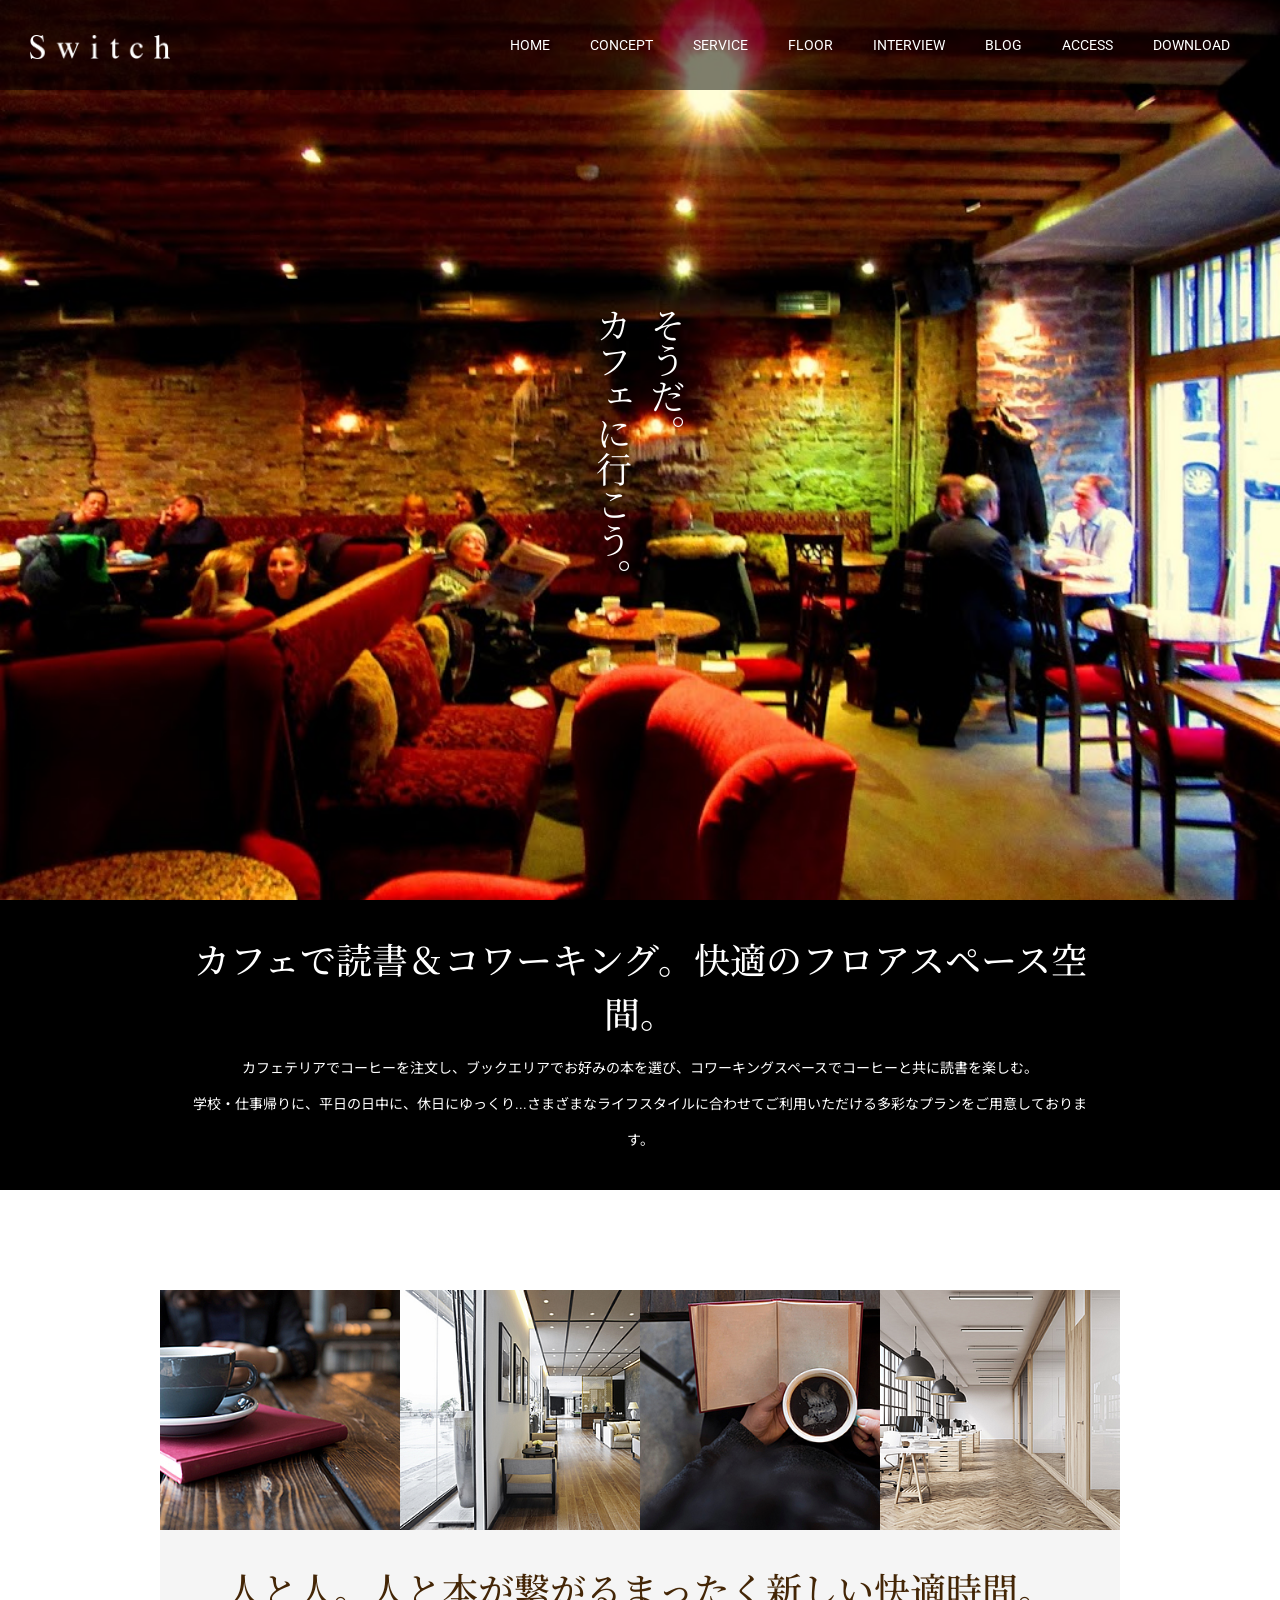
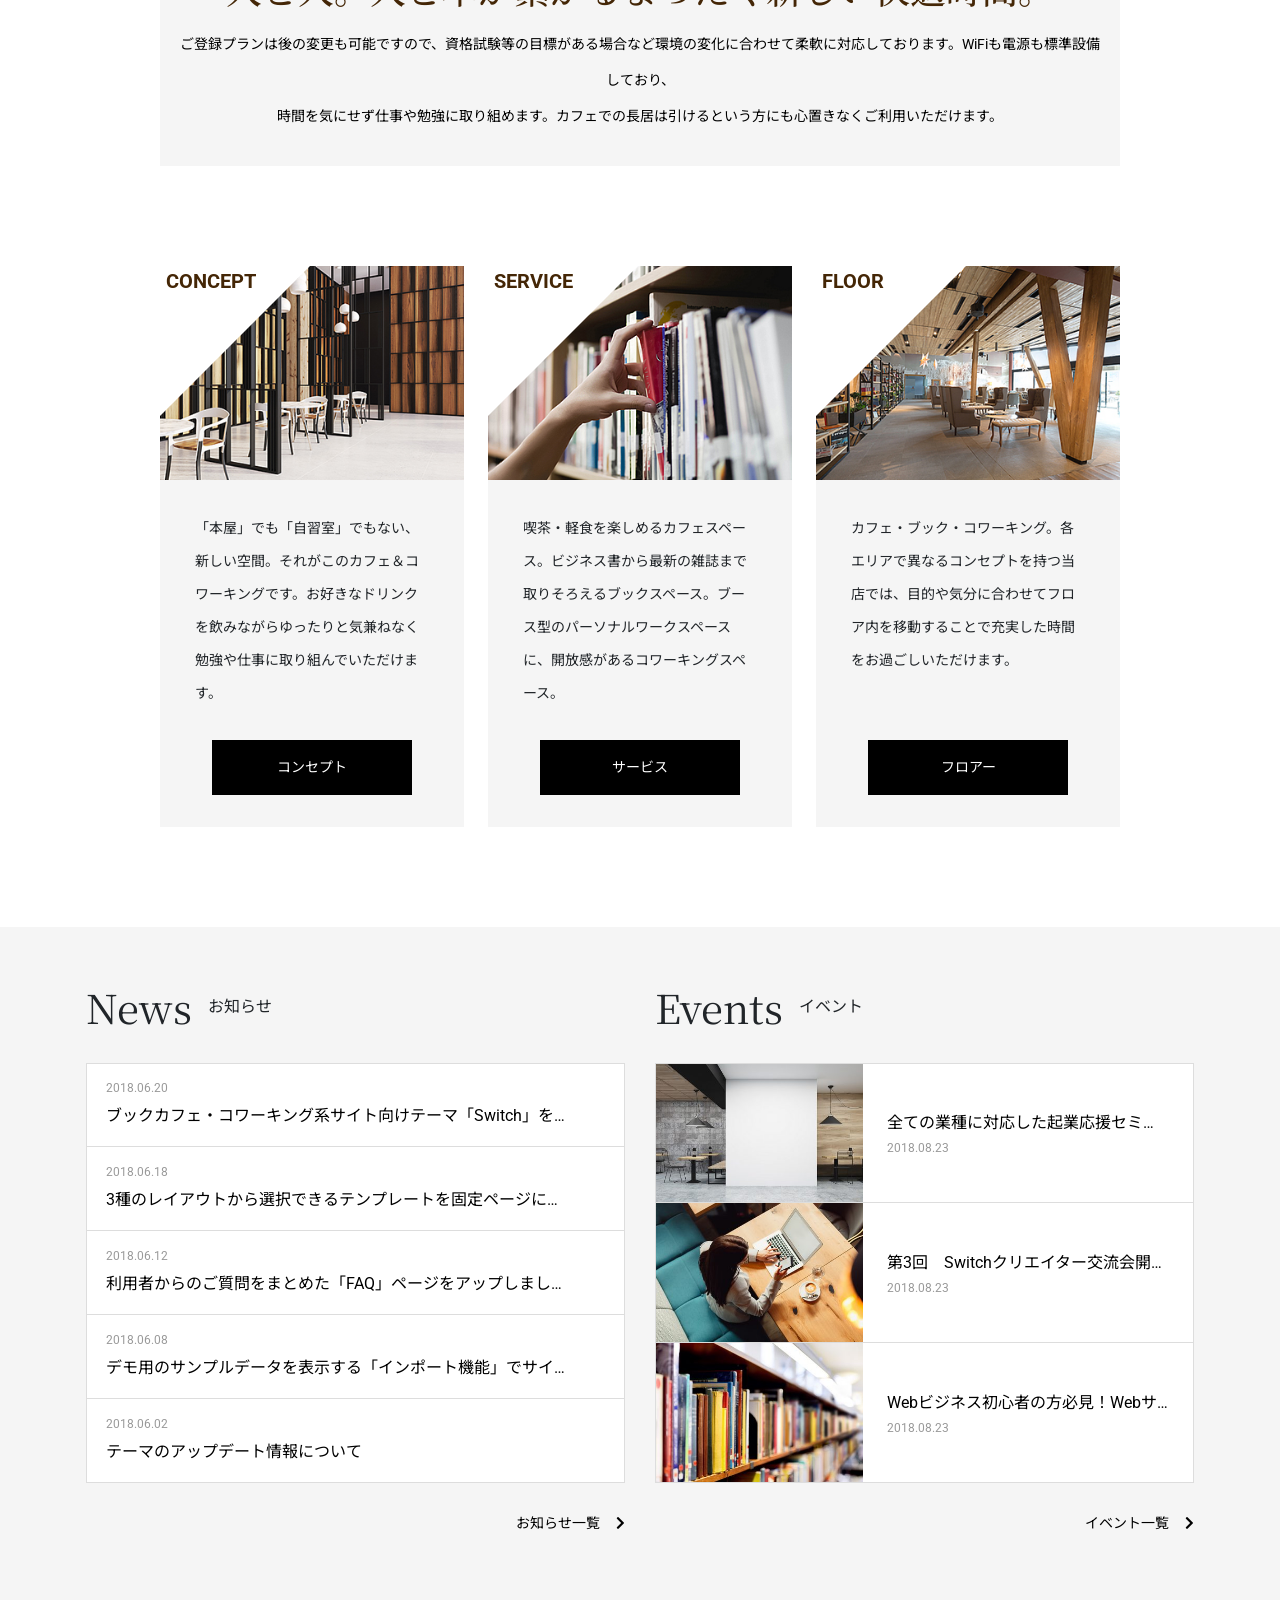
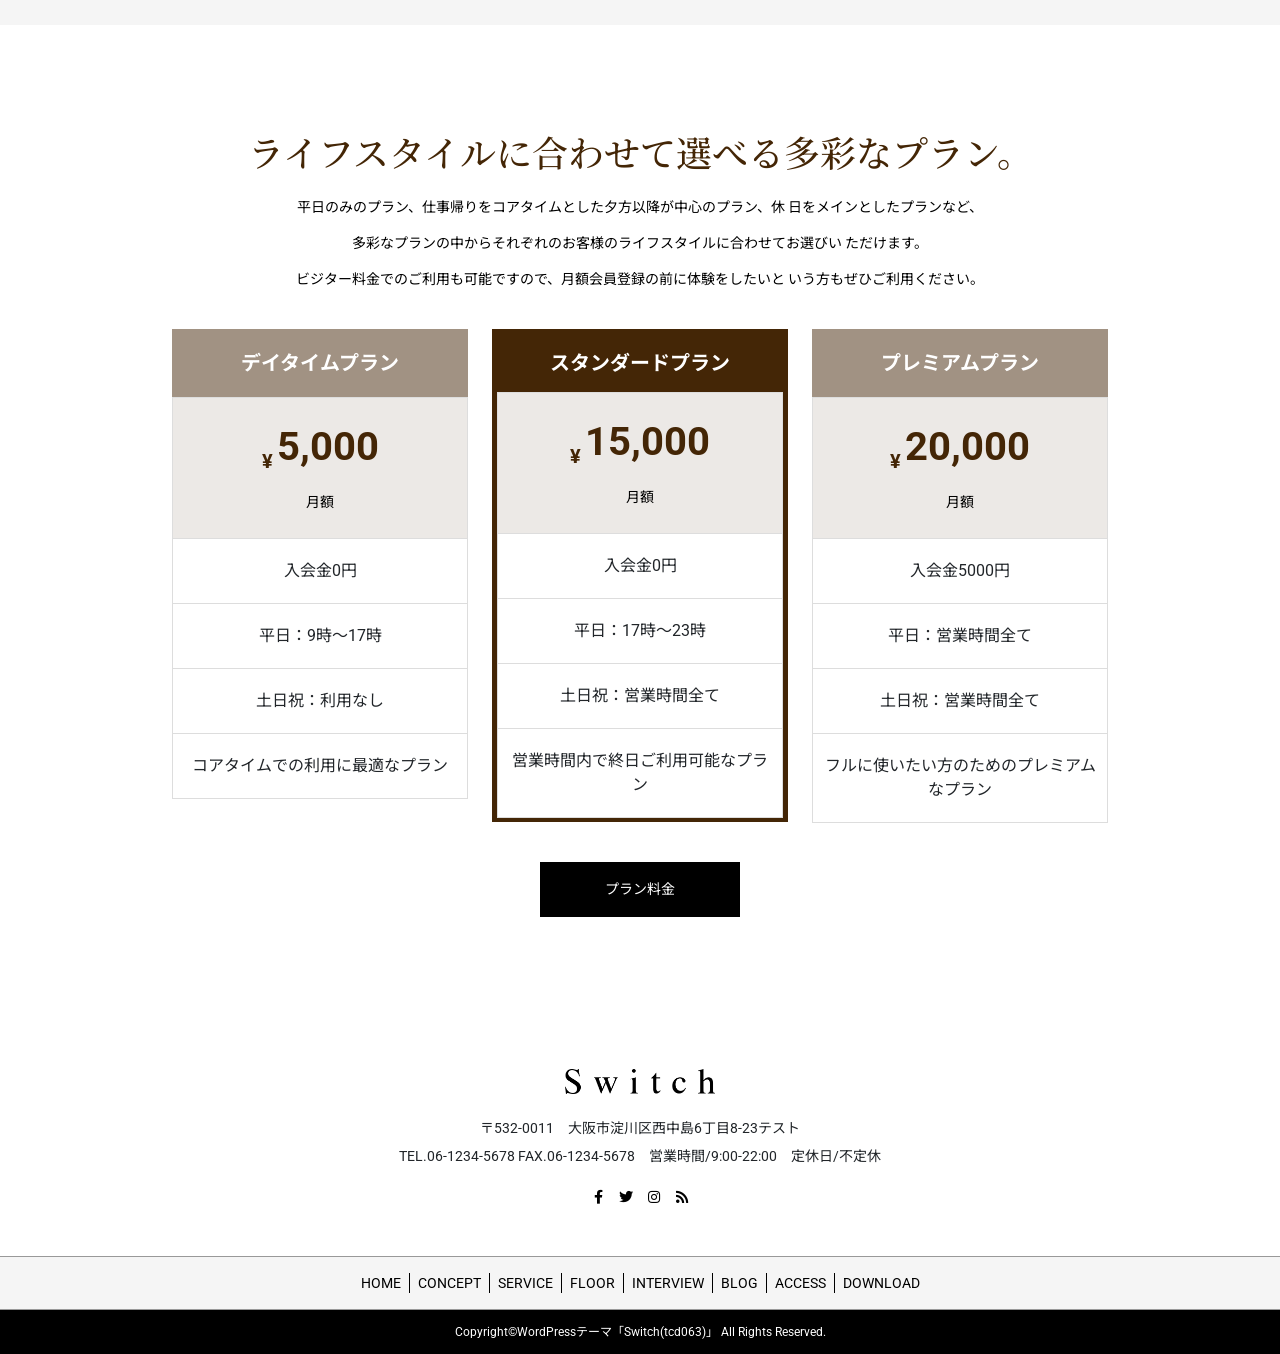
<file: index.html>
<!DOCTYPE html>
<html lang="en">
  <head>
    <meta charset="UTF-8" />
    <meta name="viewport" content="width=device-width, initial-scale=1.0" />
    <title>サイト制作課題</title>

    <link rel="preconnect" href="https://fonts.gstatic.com" />
    <link
      href="https://fonts.googleapis.com/css2?family=Noto+Sans+JP:wght@400;500;700&family=Noto+Serif+JP:wght@400;500;700&family=Roboto:wght@400;500;700&display=swap"
      rel="stylesheet"
    />
    <link
      rel="stylesheet"
      href="https://cdn.jsdelivr.net/npm/bootstrap@4.5.3/dist/css/bootstrap.min.css"
      integrity="sha384-TX8t27EcRE3e/ihU7zmQxVncDAy5uIKz4rEkgIXeMed4M0jlfIDPvg6uqKI2xXr2"
      crossorigin="anonymous"
    />
    <link
      rel="stylesheet"
      href="https://use.fontawesome.com/releases/v5.6.3/css/all.css"
    />

    <link rel="stylesheet" href="./style.css" />
  </head>
  <body>
    <header>
      <nav class="navbar navbar-expand-xl navbar-light">
        <div class="container-fluid p-0">
          <a class="navbar-brand p-0 m-0" href="#">
            <img src="./img/header.png" alt="logo" />
          </a>
          <button
            class="navbar-toggler border-0"
            type="button"
            data-toggle="collapse"
            data-target="#navbarSupportedContent"
            aria-controls="navbarSupportedContent"
            aria-expanded="false"
            aria-label="Toggle navigation"
          >
            <span
              class="navbar-toggler-icon d-flex justify-content-center align-items-center"
            ></span>
          </button>
          <div class="collapse navbar-collapse" id="navbarSupportedContent">
            <ul class="navbar-nav ml-auto">
              <li class="nav-item">
                <a class="nav-link" href="#">HOME</a>
              </li>
              <li class="nav-item dropdown">
                <button
                  class="navbar-toggler d-flex justify-content-between align-items-center dropdown-lg d-xl-none"
                  type="button"
                  data-toggle="collapse"
                  data-target="#navbarDropdown"
                  aria-controls="navbarDropdown"
                  aria-expanded="false"
                >
                  CONCEPT
                  <span class="dropdown-icon">
                    <img
                      src="./img/icon-plus.svg"
                      width="26"
                      height="26"
                      class="icon-plus"
                    />
                    <img
                      src="./img/icon-minus.svg"
                      width="26"
                      height="26"
                      class="icon-minus"
                    />
                  </span>
                </button>
                <a
                  class="nav-link d-none d-xl-block"
                  href="#"
                  id="navbarDropdown"
                  role="button"
                  aria-expanded="false"
                  aria-haspopup="true"
                >
                  CONCEPT
                </a>
                <div
                  class="collapse mt-0 border-0 rounded-0 drop-menu"
                  id="navbarDropdown"
                >
                  <ul>
                    <li>
                      <a class="dropdown-item" href="#">ブログアーカイブ</a>
                    </li>
                    <li>
                      <a class="dropdown-item" href="#">お知らせアーカイブ</a>
                    </li>
                    <li>
                      <a class="dropdown-item" href="#">イベントアーカイブ</a>
                    </li>
                    <li>
                      <a class="dropdown-item" href="#"
                        >インタビューアーカイブ</a
                      >
                    </li>
                    <li><a class="dropdown-item" href="#">FAQページ</a></li>
                    <li>
                      <a class="dropdown-item" href="#"
                        >固定ページ(デフォルト)</a
                      >
                    </li>
                    <li><a class="dropdown-item" href="#">CONCEPT</a></li>
                    <li><a class="dropdown-item" href="#">SERVICE</a></li>
                    <li><a class="dropdown-item" href="#">FLOOR</a></li>
                    <li><a class="dropdown-item" href="#">ACCESS</a></li>
                  </ul>
                </div>
              </li>
              <li class="nav-item">
                <a class="nav-link" href="#">SERVICE</a>
              </li>
              <li class="nav-item">
                <a class="nav-link" href="#">FLOOR</a>
              </li>
              <li class="nav-item">
                <a class="nav-link" href="#">INTERVIEW</a>
              </li>
              <li class="nav-item">
                <a class="nav-link" href="#">BLOG</a>
              </li>
              <li class="nav-item">
                <a class="nav-link" href="#">ACCESS</a>
              </li>
              <li class="nav-item">
                <a class="nav-link" href="#">DOWNLOAD</a>
              </li>
            </ul>
          </div>
        </div>
      </nav>
    </header>
    <section class="top">
      <div class="top-img">
        <p class="top-img-message">そうだ。<br />カフェに行こう。</p>
      </div>
      <div class="top-message">
        <div class="message">
          <h2 class="title">
            カフェで読書＆コワーキング。快適のフロアスペース空間。
          </h2>
          <p class="text">
            カフェテリアでコーヒーを注文し、ブックエリアでお好みの本を選び、コワーキングスペースでコーヒーと共に読書を楽しむ。
          </p>
          <p class="text">
            学校・仕事帰りに、平日の日中に、休日にゆっくり...さまざまなライフスタイルに合わせてご利用いただける多彩なプランをご用意しております。
          </p>
        </div>
      </div>
    </section>
    <section class="about">
      <div class="container-fluid px-0">
        <div class="row mx-0">
          <img
            src="./img/about-1.jpg"
            alt="about-1"
            class="col-6 col-lg-3 img-fluid px-0"
          />
          <img
            src="./img/about-2.jpg"
            alt="about-2"
            class="col-6 col-lg-3 img-fluid px-0"
          />
          <img
            src="./img/about-3.jpg"
            alt="about-3"
            class="col-6 col-lg-3 img-fluid px-0"
          />
          <img
            src="./img/about-4.jpg"
            alt="about-4"
            class="col-6 col-lg-3 img-fluid px-0"
          />
        </div>
      </div>
      <div class="message">
        <h2 class="title">人と人。人と本が繋がるまったく新しい快適時間。</h2>
        <p class="text">
          ご登録プランは後の変更も可能ですので、資格試験等の目標がある場合など環境の変化に合わせて柔軟に対応しております。WiFiも電源も標準設備しており、
        </p>
        <p class="text">
          時間を気にせず仕事や勉強に取り組めます。カフェでの長居は引けるという方にも心置きなくご利用いただけます。
        </p>
      </div>
    </section>
    <section class="cards">
      <div class="card border-0">
        <div class="card-top">
          <p class="card-title">CONCEPT</p>
          <img
            src="./img/card-1.jpg"
            alt="concept"
            class="card-img-top rounded-0"
          />
        </div>
        <div class="card-body">
          <p class="card-text">
            「本屋」でも「自習室」でもない、新しい空間。それがこのカフェ＆コワーキングです。お好きなドリンクを飲みながらゆったりと気兼ねなく勉強や仕事に取り組んでいただけます。
          </p>
          <a href="#" class="atoms-button">コンセプト</a>
        </div>
      </div>
      <div class="card border-0">
        <div class="card-top">
          <p class="card-title">SERVICE</p>
          <img
            src="./img/card-2.jpg"
            alt="concept"
            class="card-img-top rounded-0"
          />
        </div>
        <div class="card-body">
          <p class="card-text">
            喫茶・軽食を楽しめるカフェスペース。ビジネス書から最新の雑誌まで取りそろえるブックスペース。ブース型のパーソナルワークスペースに、開放感があるコワーキングスペース。
          </p>
          <a href="#" class="atoms-button">サービス</a>
        </div>
      </div>
      <div class="card border-0">
        <div class="card-top">
          <p class="card-title">FLOOR</p>
          <img
            src="./img/card-3.jpg"
            alt="concept"
            class="card-img-top rounded-0"
          />
        </div>
        <div class="card-body">
          <p class="card-text">
            カフェ・ブック・コワーキング。各エリアで異なるコンセプトを持つ当店では、目的や気分に合わせてフロア内を移動することで充実した時間をお過ごしいただけます。
          </p>
          <a href="#" class="atoms-button">フロアー</a>
        </div>
      </div>
    </section>
    <section class="news-and-events">
      <div class="container">
        <div class="row">
          <div class="col col-lg-6">
            <div class="news">
              <div class="news-and-events-title">
                <h2>News<span class="caption">お知らせ</span></h2>
              </div>
              <div class="news-list">
                <article class="news-card">
                  <a href="#">
                    <div class="news-caption">
                      <div class="news-posted-at">
                        <time datetime="2018-6-20">2018.06.20</time>
                      </div>
                      <h3>
                        ブックカフェ・コワーキング系サイト向けテーマ「Switch」をリリースしました。
                      </h3>
                    </div>
                  </a>
                </article>
                <article class="news-card">
                  <a href="#">
                    <div class="news-caption">
                      <div class="news-posted-at">
                        <time datetime="2018-6-18">2018.06.18</time>
                      </div>
                      <h3>
                        3種のレイアウトから選択できるテンプレートを固定ページに実装
                      </h3>
                    </div>
                  </a>
                </article>
                <article class="news-card">
                  <a href="#">
                    <div class="news-caption">
                      <div class="news-posted-at">
                        <time datetime="2018-6-12">2018.06.12</time>
                      </div>
                      <h3>
                        利用者からのご質問をまとめた「FAQ」ページをアップしました。
                      </h3>
                    </div>
                  </a>
                </article>
                <article class="news-card">
                  <a href="#">
                    <div class="news-caption">
                      <div class="news-posted-at">
                        <time datetime="2018-6-8">2018.06.08</time>
                      </div>
                      <h3>
                        デモ用のサンプルデータを表示する「インポート機能」でサイト構築を快適に？
                      </h3>
                    </div>
                  </a>
                </article>
                <article class="news-card">
                  <a href="#">
                    <div class="news-caption">
                      <div class="news-posted-at">
                        <time datetime="2018-6-2">2018.06.02</time>
                      </div>
                      <h3>テーマのアップデート情報について</h3>
                    </div>
                  </a>
                </article>
              </div>
              <a href="#" class="news-and-events-more">
                お知らせ一覧<i class="fas fa-chevron-right"></i>
              </a>
            </div>
          </div>
          <div class="col col-lg-6">
            <div class="events">
              <div class="news-and-events-title">
                <h2>Events<span class="caption">イベント</span></h2>
              </div>
              <div class="event-list">
                <article class="event-card">
                  <a href="#">
                    <div class="event-thumbnail">
                      <img src="./img/events-1.jpg" />
                    </div>
                    <div class="event-caption">
                      <h3>
                        全ての業種に対応した起業応援セミナーを開催します。
                      </h3>
                      <div class="posted-at">
                        <time datetime="2018-8-23">2018.08.23</time>
                      </div>
                    </div>
                  </a>
                </article>
                <article class="event-card">
                  <a href="#">
                    <div class="event-thumbnail">
                      <img src="./img/events-2.jpg" />
                    </div>
                    <div class="event-caption">
                      <h3>第3回　Switchクリエイター交流会開催いたします！</h3>
                      <div class="posted-at">
                        <time datetime="2018-8-23">2018.08.23</time>
                      </div>
                    </div>
                  </a>
                </article>
                <article class="event-card">
                  <a href="#">
                    <div class="event-thumbnail">
                      <img src="./img/events-3.jpg" />
                    </div>
                    <div class="event-caption">
                      <h3>
                        Webビジネス初心者の方必見！Webサイト作成講座を3回にわたって開催します。
                      </h3>
                      <div class="posted-at">
                        <time datetime="2018-8-23">2018.08.23</time>
                      </div>
                    </div>
                  </a>
                </article>
              </div>
              <a href="#" class="news-and-events-more"
                >イベント一覧<i class="fas fa-chevron-right"></i
              ></a>
            </div>
          </div>
        </div>
      </div>
    </section>
    <section class="plans">
      <div class="message">
        <h2 class="title">ライフスタイルに合わせて選べる多彩なプラン。</h2>
        <p class="text">
          平日のみのプラン、仕事帰りをコアタイムとした夕方以降が中心のプラン、休
          日をメインとしたプランなど、<br />
          多彩なプランの中からそれぞれのお客様のライフスタイルに合わせてお選びい
          ただけます。<br />
          ビジター料金でのご利用も可能ですので、月額会員登録の前に体験をしたいと
          いう方もぜひご利用ください。
        </p>
      </div>
      <div class="plan">
        <div class="plan-daytime">
          <ul>
            <li>デイタイムプラン</li>
            <li>
              <div class="plan-price">
                <p class="plan-price-mark">¥</p>
                <p class="plan-price-yen">5,000</p>
              </div>
              <p class="text">月額</p>
            </li>
            <li>入会金0円</li>
            <li>平日：9時～17時</li>
            <li>土日祝：利用なし</li>
            <li>コアタイムでの利用に最適なプラン</li>
          </ul>
        </div>
        <div class="plan-standard">
          <ul>
            <li>スタンダードプラン</li>
            <li>
              <div class="plan-price">
                <p class="plan-price-mark">¥</p>
                <p class="plan-price-yen">15,000</p>
              </div>
              <p class="text">月額</p>
            </li>
            <li>入会金0円</li>
            <li>平日：17時～23時</li>
            <li>土日祝：営業時間全て</li>
            <li>営業時間内で終日ご利用可能なプラン</li>
          </ul>
        </div>
        <div class="plan-daytime">
          <ul>
            <li>プレミアムプラン</li>
            <li>
              <div class="plan-price">
                <p class="plan-price-mark">¥</p>
                <p class="plan-price-yen">20,000</p>
              </div>
              <p class="text">月額</p>
            </li>
            <li>入会金5000円</li>
            <li>平日：営業時間全て</li>
            <li>土日祝：営業時間全て</li>
            <li>フルに使いたい方のためのプレミアムなプラン</li>
          </ul>
        </div>
      </div>
      <a href="#" class="atoms-button">プラン料金</a>
    </section>
    <footer>
      <div class="footer-contact">
        <img
          src="./img/footer.png"
          alt="footer-logo"
          class="footer-contact-logo"
          width="150"
        />
        <div class="footer-contact-address">
          〒532-0011　大阪市淀川区西中島6丁目8-23テスト<br />TEL.06-1234-5678
          FAX.06-1234-5678　営業時間/9:00-22:00　定休日/不定休
        </div>
        <div class="footer-contact-icon">
          <div class="footer-contact-icon-item">
            <a href="#"><i class="fab fa-facebook-f"></i></a>
          </div>
          <div class="footer-contact-icon-item">
            <a href="#"><i class="fab fa-twitter"></i></a>
          </div>
          <div class="footer-contact-icon-item">
            <a href="#"><i class="fab fa-instagram"></i></a>
          </div>
          <div class="footer-contact-icon-item">
            <a href="#"><i class="fas fa-rss"></i></a>
          </div>
        </div>
      </div>
      <div class="footer-nav">
        <div class="footer-nav-list">
          <div class="footer-nav-list-item"><a href="#">HOME</a></div>
          <div class="footer-nav-list-item"><a href="#">CONCEPT</a></div>
          <div class="footer-nav-list-item"><a href="#">SERVICE</a></div>
          <div class="footer-nav-list-item"><a href="#">FLOOR</a></div>
          <div class="footer-nav-list-item"><a href="#">INTERVIEW</a></div>
          <div class="footer-nav-list-item"><a href="#">BLOG</a></div>
          <div class="footer-nav-list-item"><a href="#">ACCESS</a></div>
          <div class="footer-nav-list-item"><a href="#">DOWNLOAD</a></div>
        </div>
      </div>
      <div class="footer-copyright">
        <p class="footer-copyright-text">
          Copyright©WordPressテーマ「Switch(tcd063)」 All Rights Reserved.
        </p>
      </div>
    </footer>
    <script
      src="https://code.jquery.com/jquery-3.5.1.slim.min.js"
      integrity="sha384-DfXdz2htPH0lsSSs5nCTpuj/zy4C+OGpamoFVy38MVBnE+IbbVYUew+OrCXaRkfj"
      crossorigin="anonymous"
    ></script>
    <script
      src="https://cdn.jsdelivr.net/npm/popper.js@1.16.1/dist/umd/popper.min.js"
      integrity="sha384-9/reFTGAW83EW2RDu2S0VKaIzap3H66lZH81PoYlFhbGU+6BZp6G7niu735Sk7lN"
      crossorigin="anonymous"
    ></script>
    <script
      src="https://cdn.jsdelivr.net/npm/bootstrap@4.5.3/dist/js/bootstrap.min.js"
      integrity="sha384-w1Q4orYjBQndcko6MimVbzY0tgp4pWB4lZ7lr30WKz0vr/aWKhXdBNmNb5D92v7s"
      crossorigin="anonymous"
    ></script>
  </body>
</html>
</file>
<file: style.css>
body{font-family:Roboto,"Noto Sans JP",sans-serif}section{margin-bottom:120px}.atoms-button{width:200px;height:55px;color:#fff;background-color:#000;font-size:14px;line-height:20px;display:flex;justify-content:center;align-items:center;transition:.2s ease}@media (max-width:992px){.atoms-button{width:150px}}@media (max-width:768px){.atoms-button{width:180px;height:45px}}.atoms-button:hover{color:#fff;background-color:#442606;text-decoration:none}.assignment-example-button{color:red;font-size:16px}.card{width:auto}.card .card-top{position:relative;overflow:hidden}.card .card-top .card-title{position:absolute;top:0;left:0;font-size:20px;font-weight:700;color:#442606;background-color:#fff;width:150px;height:150px;padding:0 0 0 6px;margin:0;clip-path:polygon(0 0,100% 0,0 100%);z-index:1}.card .card-top img{transition:.5s ease}.card .card-top img:hover{transform:scale(1.2)}@media (max-width:768px){.card .card-top img:hover{transform:none}}.card .card-body{background-color:#f5f5f5;display:flex;flex-direction:column;justify-content:center;align-items:center;padding:32px 35px}.card .card-body .card-text{font-family:Roboto,"Noto Sans JP",sans-serif;font-size:14px;line-height:33px;margin:0 0 30px}.message{padding:32px 20px}.message .title{color:#000;font-size:36px;font-family:"Noto Serif JP",serif;line-height:54px;margin:0 0 10px;text-align:center;word-wrap:break-word}@media (max-width:992px){.message .title{font-size:20px;line-height:30px;margin:0 0 6px}}.message .text{color:#000;font-size:14px;line-height:36px;text-align:center;word-wrap:break-word;margin-bottom:0}@media (max-width:992px){.message .text{line-height:28px}}.news-and-events-more{align-self:flex-end;cursor:pointer;color:#000;text-decoration:none;font-size:14px;transition:color .2s ease;display:inline-flex;align-items:center}.news-and-events-more:hover{color:#999;text-decoration:none}.news-and-events-more>i{margin-left:16px}.news-and-events-title>h2{display:flex;align-items:center;font-size:20px;font-family:"Noto Serif JP",serif;margin-bottom:32px}@media (min-width:992px){.news-and-events-title>h2{font-size:40px}}.news-and-events-title>h2 .caption{font-size:16px;font-family:Roboto,"Noto Sans JP",sans-serif;font-weight:400;margin-left:16px}.plan{display:flex;flex-direction:row;justify-content:center;align-items:flex-start}@media (max-width:768px){.plan{flex-direction:column;margin-bottom:24px}}.plan>.plan-daytime{width:100%}.plan>.plan-standard{width:100%}.plan>.plan-standard ul{border:5px solid #442606}.plan>.plan-standard ul li:nth-child(1){height:59px;background-color:#442606;padding:15px 8px}.plan ul{list-style:none;padding:0;margin:0 12px}@media (max-width:768px){.plan ul{margin-bottom:24px}}.plan ul li{padding:20px 8px;text-align:center;margin:-1px 0;border:1px solid #ddd}.plan ul li:nth-child(1){height:69px;color:#fff;font-size:20px;font-weight:700;line-height:29px;background-color:#a19283;margin:0;border:none}.plan ul li:nth-child(2){height:142px;background-color:#ece9e6}.plan ul li:nth-child(2) .plan-price{display:flex;flex-direction:row;justify-content:center;align-items:flex-end;color:#442606;font-weight:700;gap:4px;margin:0 0 16px}.plan ul li:nth-child(2) .plan-price .plan-price-mark{font-size:20px;line-height:29px}.plan ul li:nth-child(2) .plan-price .plan-price-yen{font-size:40px;line-height:58px}.plan ul li:nth-child(2) .plan-price .plan-price-mark,.plan ul li:nth-child(2) .plan-price .plan-price-yen{margin:0}.plan ul li:nth-child(2) .text{color:#000;font-size:14px;margin:0}.plan ul li:nth-child(n+3){height:auto;background-color:#fff;padding:20px 10px;overflow-wrap:break-word}.about{max-width:960px;padding:0;margin:0 auto 100px;background-color:#f5f5f5}@media (max-width:768px){.about{max-width:720px;margin-bottom:40px}}.about .message{margin:0 auto}.about .message .title{color:#442606}.about .message .text{color:#000}.cards{max-width:960px;display:grid;grid-template-columns:1fr 1fr 1fr;grid-template-rows:auto;gap:24px;margin:0 auto}@media (max-width:768px){.cards{max-width:540px;grid-template-columns:1fr;gap:0}}.cards .card{padding:0 0 100px}@media (max-width:768px){.cards .card{padding:0 0 40px}}.cards .card .card-body{display:flex;flex-direction:column;justify-content:space-between;align-items:center}.events{display:flex;flex-direction:column;align-items:stretch;margin-bottom:35px}.events .news-and-events-title h2{font-weight:400}.events .event-list{display:flex;flex-direction:column;align-items:stretch;margin-bottom:30px}.events .event-list .event-card>a{height:70px;display:flex;text-decoration:none;border:1px solid #ddd}.events .event-list .event-card>a .event-thumbnail{display:none;width:207px;overflow:hidden}.events .event-list .event-card>a .event-thumbnail>img{height:100%;transition:transform .5s ease}.events .event-list .event-card>a .event-thumbnail:hover>img{transform:scale(1.2)}.events .event-list .event-card>a .event-caption{width:100%;background-color:#fff;display:flex;flex-direction:column;align-items:flex-start;justify-content:center;padding:10px 20px 16px}.events .event-list .event-card>a .event-caption>h3{color:#000;font-size:16px;font-weight:400;line-height:23px;overflow:hidden;white-space:nowrap;text-overflow:ellipsis;margin-bottom:8px;width:100%}.events .event-list .event-card>a .event-caption .posted-at{color:#999;font-size:12px;line-height:12px}@media (min-width:992px){.events .event-list .event-card>a{height:140px}.events .event-list .event-card>a .event-thumbnail{display:block}.events .event-list .event-card>a .event-caption{width:calc(100% - 207px);padding:0 24px}}.events .event-list .event-card:not(:first-child)>a{border-top:none}footer .footer-contact{padding:52px 20px;box-sizing:border-box;border-bottom:1px solid #999}@media (max-width:768px){footer .footer-contact{padding:32px 20px}}footer .footer-contact img{display:block;margin:0 auto 20px}footer .footer-contact .footer-contact-address{font-size:14px;line-height:28px;text-align:center;word-wrap:break-word;margin-bottom:20px}footer .footer-contact .footer-contact-icon{width:98px;height:14px;display:grid;grid-template-columns:1fr 1fr 1fr 1fr;grid-template-rows:auto;gap:14px;margin:0 auto}footer .footer-contact .footer-contact-icon .footer-contact-icon-item{display:block;height:14px;margin:0}footer .footer-contact .footer-contact-icon .footer-contact-icon-item a{color:#000;font-size:14px;text-decoration:none;transition:.2s ease;display:flex;justify-content:center;align-items:center}footer .footer-contact .footer-contact-icon .footer-contact-icon-item a:hover{color:#999}footer .footer-nav{height:auto;background-color:#f5f5f5;padding:16px;border-bottom:1px solid #999}footer .footer-nav .footer-nav-list{display:flex;justify-content:center;align-items:center}@media (max-width:768px){footer .footer-nav .footer-nav-list{display:grid;grid-template-columns:1fr 1fr;grid-template-rows:auto;gap:8px}}footer .footer-nav .footer-nav-list .footer-nav-list-item{height:20px;padding:0 8px}@media (max-width:768px){footer .footer-nav .footer-nav-list .footer-nav-list-item{padding:0}}footer .footer-nav .footer-nav-list .footer-nav-list-item:not(:last-child){border-right:1px solid #000}@media (max-width:768px){footer .footer-nav .footer-nav-list .footer-nav-list-item:not(:last-child){margin-right:0;border-right:0}}footer .footer-nav .footer-nav-list .footer-nav-list-item a{display:flex;align-items:center;color:#000;font-size:14px;line-height:20px;text-decoration:none;transition:.2s ease}footer .footer-nav .footer-nav-list .footer-nav-list-item a:hover{color:#442606}footer .footer-copyright{background-color:#000;padding:16px}footer .footer-copyright .footer-copyright-text{color:#fff;font-size:12px;line-height:12px;text-align:center;word-wrap:break-word;margin:0}header{height:90px;width:100%;position:absolute;top:0;z-index:1}@media (max-width:1200px){header{height:60px}}header .navbar{background-color:rgba(0,0,0,.5);padding:0 30px}@media (max-width:1200px){header .navbar{background-color:#000;padding:0 16px}}header .navbar .container-fluid .navbar-brand>img{width:140px}@media (max-width:1200px){header .navbar .container-fluid .navbar-brand>img{width:120px}}header .navbar .container-fluid .navbar-toggler{padding:20.5px 0;outline:0}header .navbar .container-fluid .navbar-toggler .navbar-toggler-icon{background-image:url(img/humberger-bar.svg);width:15px;height:19px}header .navbar .container-fluid .nav-item .nav-link.show{color:#fff}header .navbar .container-fluid .nav-item button,header .navbar .container-fluid .nav-item>a{width:100%;color:#fff;font-size:14px;line-height:20px;padding:35px 20px;transition:.2s ease}@media (max-width:1200px){header .navbar .container-fluid .nav-item button,header .navbar .container-fluid .nav-item>a{padding:15px 0}}header .navbar .container-fluid .nav-item button:hover,header .navbar .container-fluid .nav-item>a:hover{color:#999}@media (max-width:1200px){header .navbar .container-fluid .nav-item button:hover,header .navbar .container-fluid .nav-item>a:hover{color:#fff}}header .navbar .container-fluid .nav-item .dropdown-lg[aria-expanded=false] .icon-minus{display:none}header .navbar .container-fluid .nav-item .dropdown-lg[aria-expanded=true] .icon-plus{display:none}@media (min-width:1200px){header .navbar .container-fluid .nav-item .collapse{display:none}}@media (min-width:1200px){header .navbar .container-fluid .nav-item:hover .collapse{top:90px;display:block}header .navbar .container-fluid .nav-item:hover .collapse ul{position:absolute}}header .navbar .container-fluid .nav-item>div>ul{width:220px;background-color:#000;padding:0;list-style:none}@media (max-width:1200px){header .navbar .container-fluid .nav-item>div>ul{width:100%}}header .navbar .container-fluid .nav-item>div>ul>li{height:56px}@media (max-width:1200px){header .navbar .container-fluid .nav-item>div>ul>li{height:50px}}header .navbar .container-fluid .nav-item>div>ul>li .dropdown-item{color:#fff;font-size:14px;line-height:20px;padding:18px;transition:.2s ease}@media (max-width:1200px){header .navbar .container-fluid .nav-item>div>ul>li .dropdown-item{padding:15px 12px}}header .navbar .container-fluid .nav-item>div>ul>li .dropdown-item:hover{background-color:#442606}@media (max-width:1200px){header .navbar .container-fluid .nav-item>div>ul>li .dropdown-item:hover{background-color:#000}}.news{display:flex;flex-direction:column;align-items:stretch;margin-bottom:35px}.news .news-and-events-title h2{font-weight:400}.news .news-list{display:flex;flex-direction:column;align-items:stretch;margin-bottom:30px}.news .news-list .news-card>a{display:block;text-decoration:none;transition:.2s ease}.news .news-list .news-card>a .news-caption{background-color:#fff;border:1px solid #ddd;display:flex;flex-direction:column;align-items:flex-start;justify-content:center;padding:18.5px 25px 18.5px 19px}.news .news-list .news-card>a .news-caption>h3{width:100%;max-width:460px;color:#000;font-size:16px;font-weight:400;line-height:23px;overflow:hidden;white-space:nowrap;text-overflow:ellipsis;margin:0}.news .news-list .news-card>a .news-caption .news-posted-at{color:#999;font-size:12px;line-height:12px;margin-bottom:10px}.news .news-list .news-card:hover>a .news-caption h3{color:#442606}.news .news-list .news-card:not(:first-child)>a .news-caption{border-top:none;padding:19px 25px 19px 19px}.plans{margin:0;padding:0 0 100px 0}@media (max-width:768px){.plans{padding:0 0 40px 0}}.plans .message{padding-top:0}.plans .message .title{color:#442606}.plans .plan{max-width:960px;margin:0 auto 40px auto}@media (max-width:768px){.plans .plan{max-width:540px;margin:0 auto}}.plans .atoms-button{margin:0 auto}.top{padding:0;margin-bottom:100px;position:relative}@media (max-width:992px){.top{margin-bottom:40px}}.top .top-img{width:100%;height:100vh;position:relative;background-image:url(img/top.jpg);background-repeat:no-repeat;background-size:cover;background-position:center center}@media (max-width:992px){.top .top-img{height:360px}}.top .top-img .top-img-message{position:absolute;top:50%;left:50%;margin:0;-webkit-transform:translate(-50%,-50%);-moz-transform:translate(-50%,-50%);transform:translate(-50%,-50%);color:#fff;font-family:"Noto Serif JP",serif;font-size:36px;-ms-writing-mode:tb-rl;writing-mode:vertical-rl}@media (max-width:992px){.top .top-img .top-img-message{font-size:20px}}.top .top-message{width:100%;background-color:#000}.top .top-message .message{max-width:960px;margin:0 auto}@media (max-width:992px){.top .top-message .message{max-width:720px}}.top .top-message .message .title{color:#fff}.top .top-message .message .text{color:#fff}.news-and-events{background-color:#f5f5f5;margin-bottom:100px}@media (max-width:768px){.news-and-events{margin-bottom:40px}}.news-and-events .container{padding:56px 16px}
</file>
